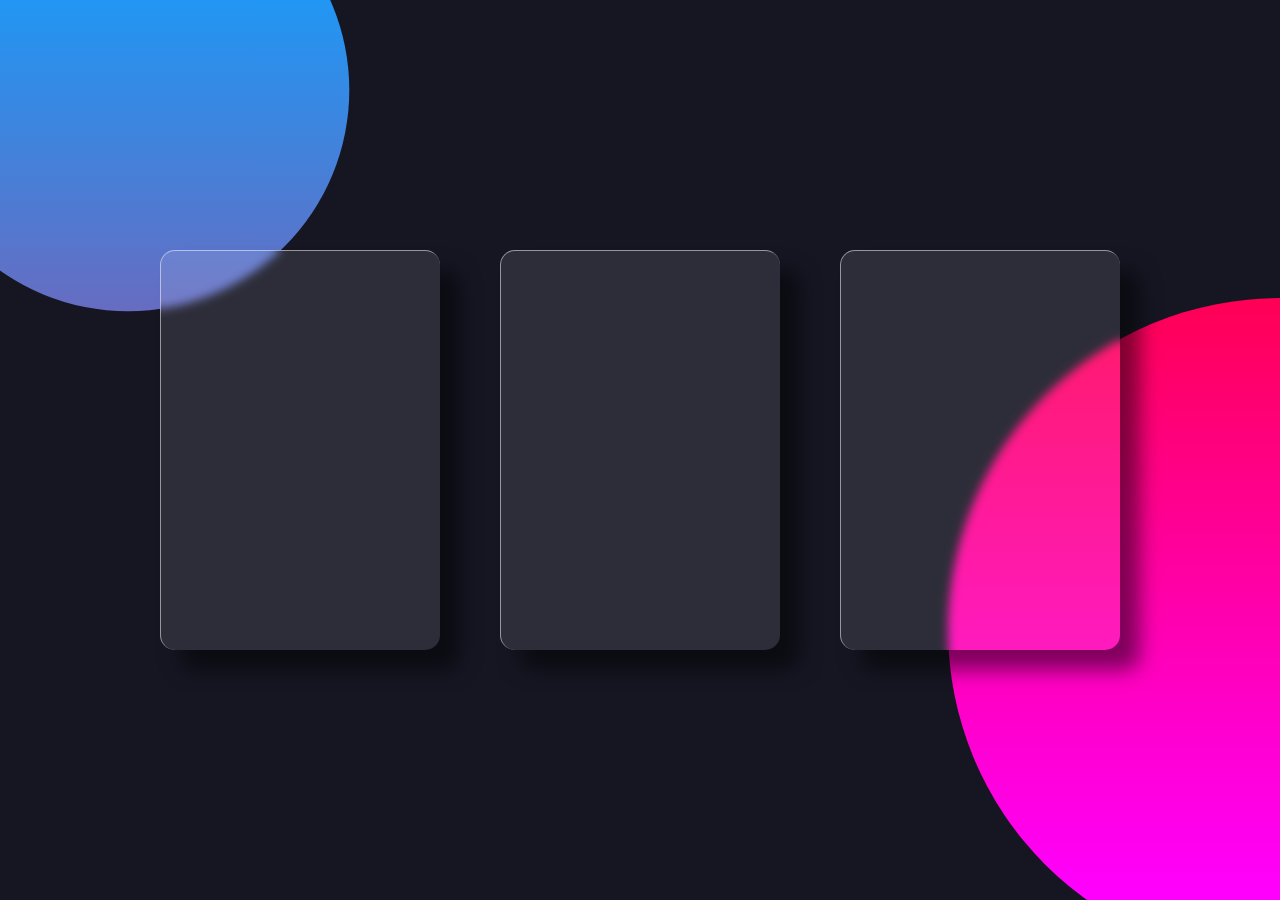
<file: Cards/index.html>
<!DOCTYPE html>
<html>
    <head>
        <meta charset="UTF-8">
        <meta http-equiv="X-UA-Compatible" content="IE=edge">
        <meta name="viewport" content="width=device-width, initial-scale=1.0">
        <link rel="stylesheet" href="styles.css">
        <title>Cards</title>
    </head>
    <body>
        <div class="no1">
            <div class="no2">
                <div class="no3">
                    <h2>01</h2>
                    <h3>card one</h3>
                    <p>hi lahiru bro</p>
                    <a href="#">read more</a>

                </div>
            </div>
            <div class="no2">
                <div class="no3">
                    <h2>02</h2>
                    <h3>card two</h3>
                    <p>hi lahiru bro</p>
                    <a href="#">read more</a>

                </div>
            </div>
            <div class="no2">
                <div class="no3">
                    <h2>03</h2>
                    <h3>card three</h3>
                    <p>hi lahiru bro</p>
                    <a href="#">read more</a>

                </div>
            </div>
        </div>
    </body>
</html>
</file>
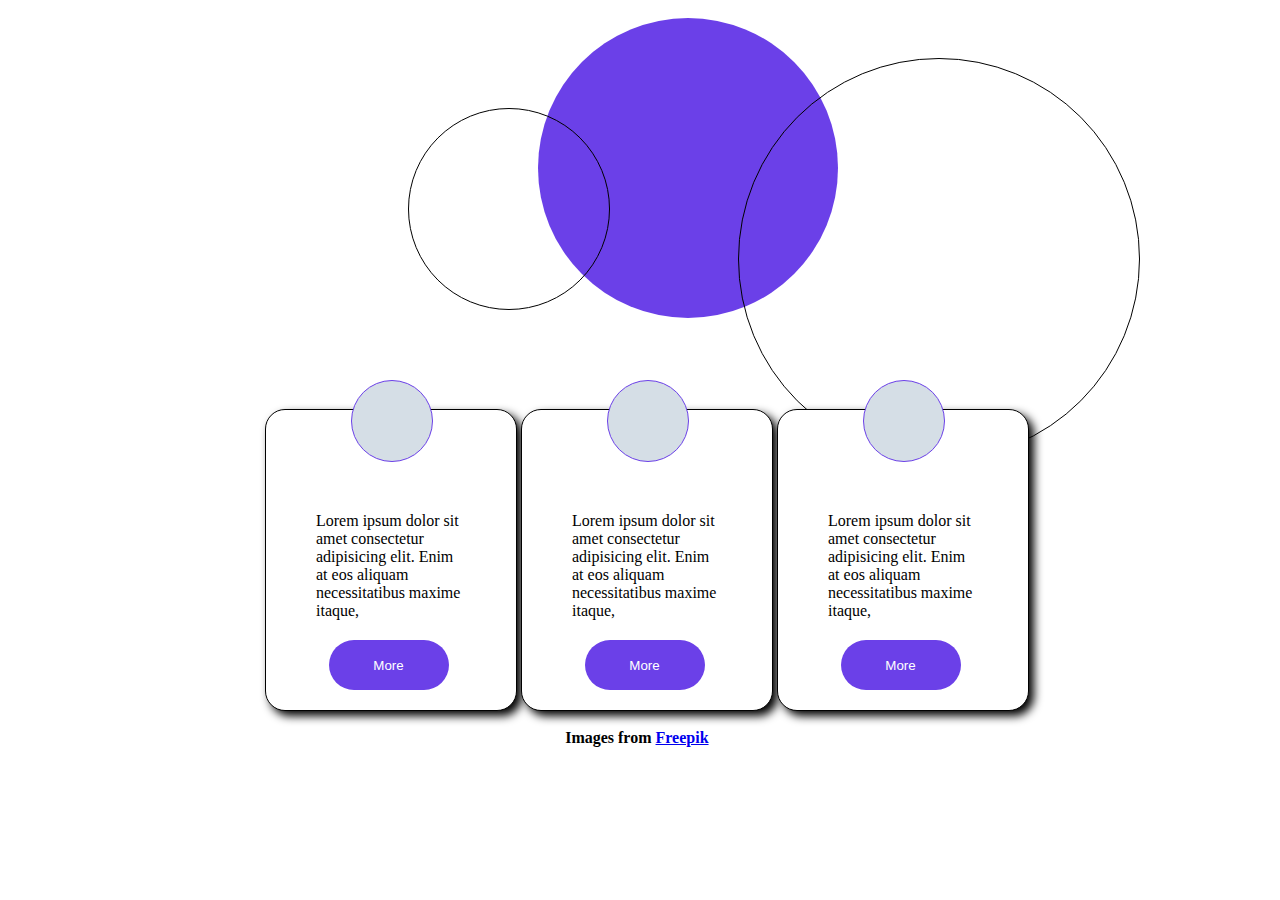
<file: Digital-Studio-Services/index.html>
<!DOCTYPE html>
<html lang="en">
    <head>
        <meta charset="UTF-8">
        <meta http-equiv="X-UA-Compatible" content="IE=edge">
        <meta name="viewport" content="width=device-width, initial-scale=1.0">
        <link rel="stylesheet" href="styles.css">
        <title>Digital-studio-services</title>
    </head>
    <body>
        
        <div class="headDiv">
            <div class="imgDiv1"></div>
            <div class="imgDiv2"></div>
            <div class="imgDiv3"></div>
        </div>

        <div class="bodyDiv">
            <div class="discrip1">
                <div class="svgDiv"></div>
                <div class="contentDiv">
                    Lorem ipsum dolor sit amet consectetur adipisicing elit. Enim at eos aliquam necessitatibus maxime itaque, 
                </div>
                <button class="btn">More</button>
            </div>
            <div class="discrip2">
                <div class="svgDiv"></div>
                <div class="contentDiv">
                    Lorem ipsum dolor sit amet consectetur adipisicing elit. Enim at eos aliquam necessitatibus maxime itaque,
                </div>
                <button class="btn">More</button>
            </div>
            <div class="discrip3">
                <div class="svgDiv"></div>
                <div class="contentDiv">
                    Lorem ipsum dolor sit amet consectetur adipisicing elit. Enim at eos aliquam necessitatibus maxime itaque,
                </div>
                <button class="btn">More</button>
            </div>
            <h4>Images from <a href="https://www.freepik.com/">Freepik</a></h4>
        </div>
    </body>
</html>
</file>
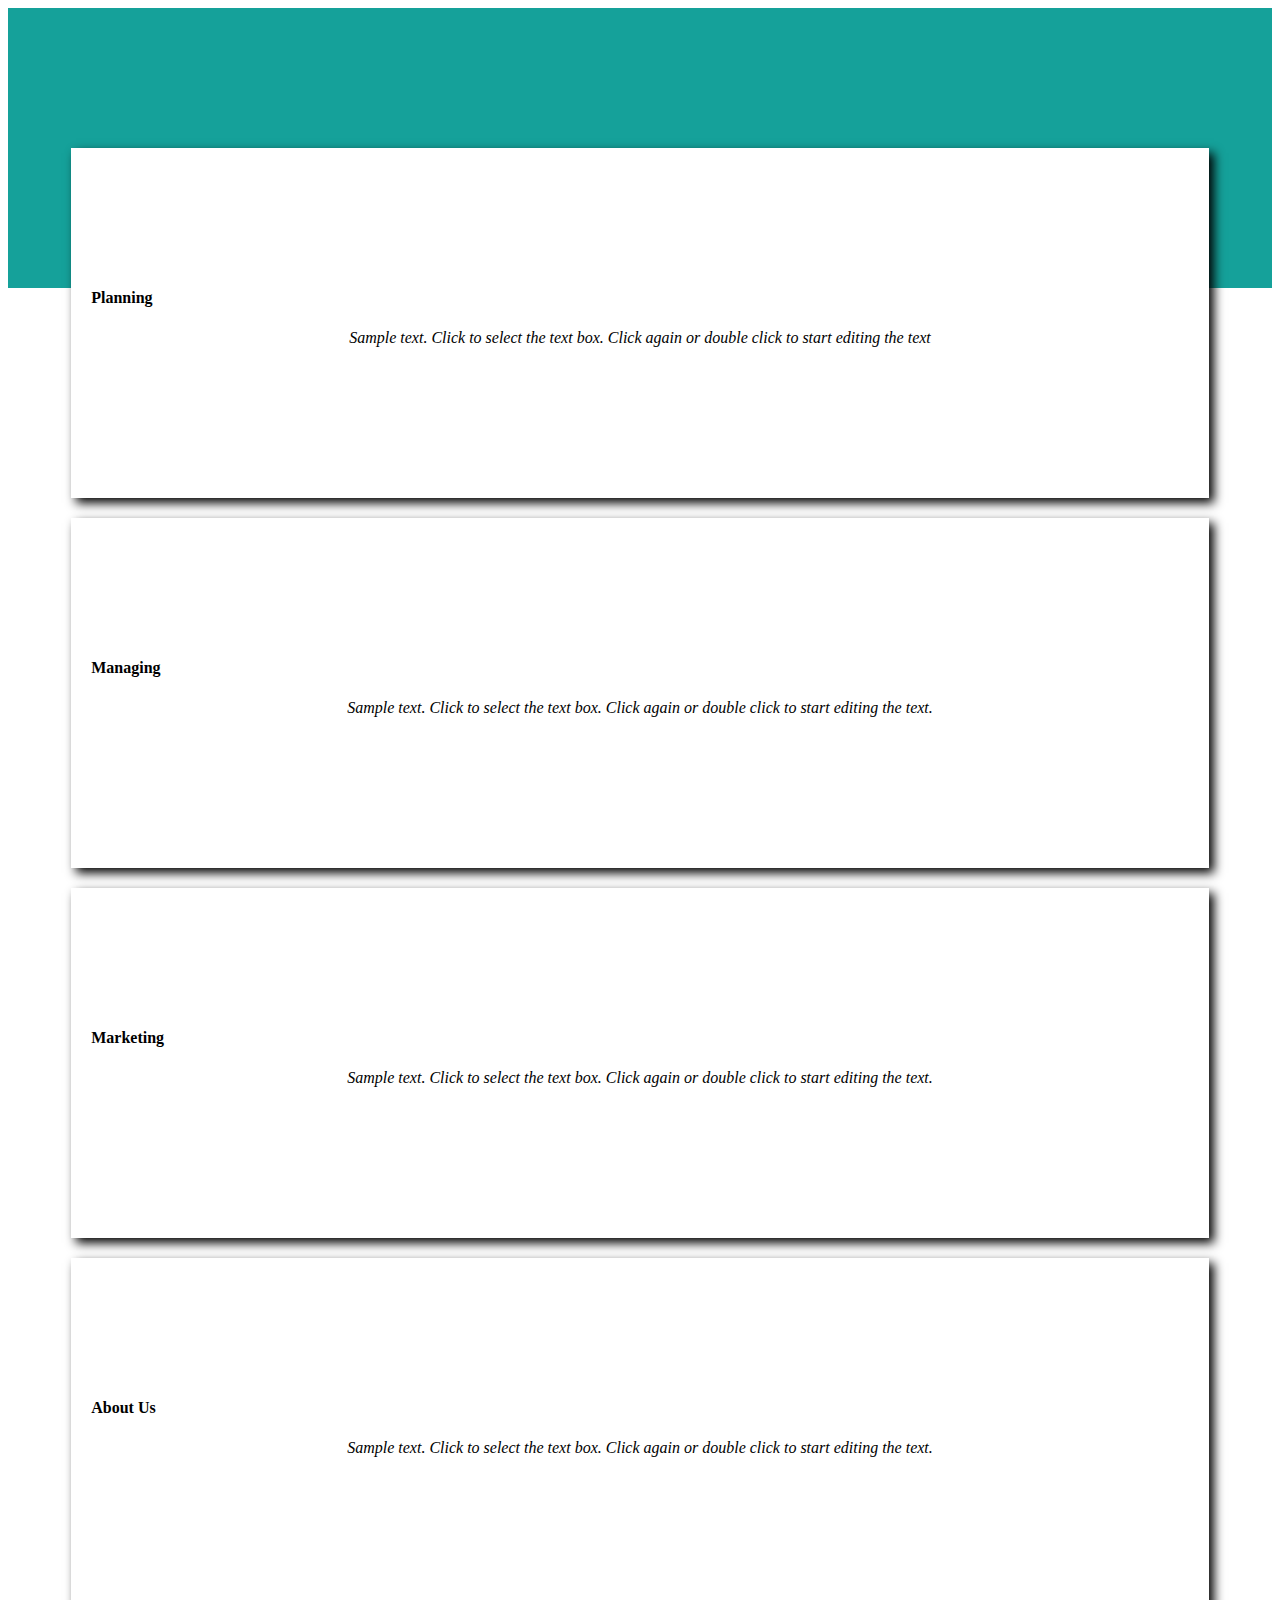
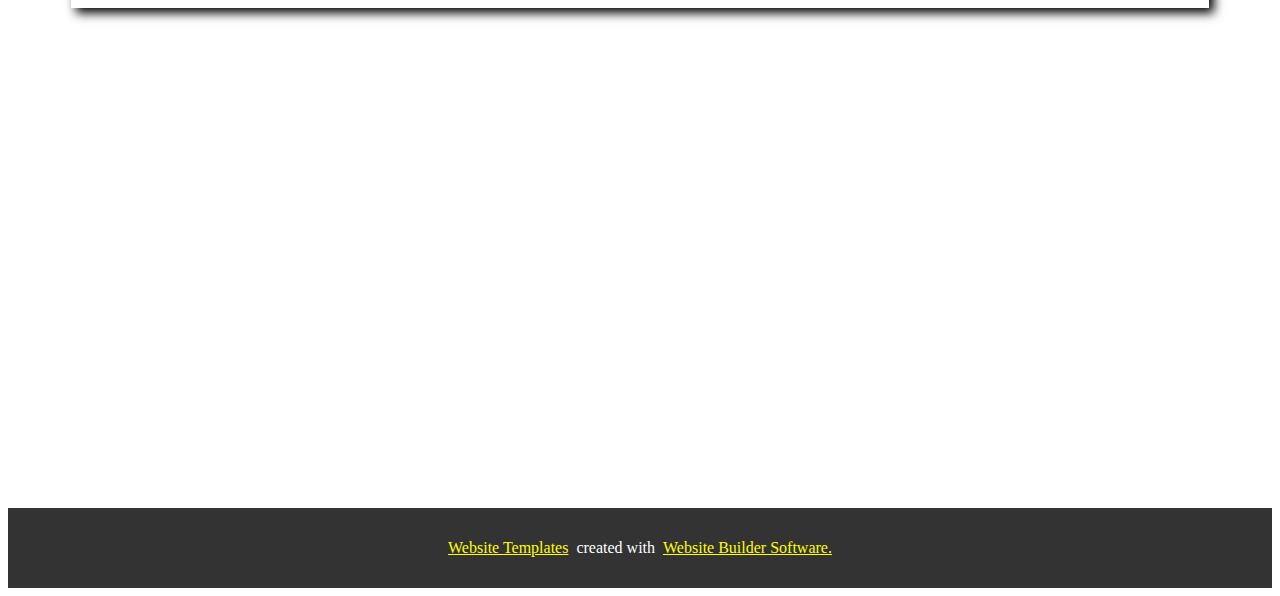
<file: Smart-Financial-Choices/smart-financial-choices.html>
<!DOCTYPE html>
<html lang="en">
    <head>
        <meta charset="UTF-8">
        <meta http-equiv="X-UA-Compatible" content="IE=edge">
        <meta name="viewport" content="width=device-width, initial-scale=1.0">
        <link href="https://cdn.jsdelivr.net/npm/bootstrap@5.1.3/dist/css/bootstrap.min.css" rel="stylesheet" integrity="sha384-1BmE4kWBq78iYhFldvKuhfTAU6auU8tT94WrHftjDbrCEXSU1oBoqyl2QvZ6jIW3" crossorigin="anonymous">
        <link rel="stylesheet" href="smart-financial-choices.css">
        <title>Smart Financial Choices</title>
    </head>
    <body>
        <div class="outer">
            <div class="top"> </div>
            <div class="boxOuter">
                <div class="container">
                    <div class="row">
                        <div class="box col-12 col-sm-6 col-md-6 col-lg-3">
                            <div class="inner">
                                <div class="innerImg" id="plan"></div>
                                <h4>Planning</h4>
                                <p><i>Sample text. Click to select the text box. Click again or double click to start editing the text</i></p>
                            </div>
                        </div>

                        <div class="box col-12 col-sm-6 col-md-6 col-lg-3">
                            <div class="inner">
                                <div class="innerImg" id="mana"></div>
                                <h4>Managing</h4>
                                <p><i>Sample text. Click to select the text box. Click again or double click to start editing the text.</i></p>
                            </div>
                        </div>

                        <div class="box col-12 col-sm-6 col-md-6 col-lg-3">
                            <div class="inner">
                                <div class="innerImg" id="mark"></div>
                                <h4>Marketing</h4>
                                <p><i>Sample text. Click to select the text box. Click again or double click to start editing the text.</i></p>
                            </div>
                        </div>

                        <div class="box col-12 col-sm-6 col-md-6 col-lg-3">
                            <div class="inner">
                                <div class="innerImg" id="us"></div>
                                <h4>About Us</h4>
                                <p><i>Sample text. Click to select the text box. Click again or double click to start editing the text.</i></p>
                            </div>
                        </div>
                    </div>
                </div>
            </div>
            <div class="footer">
                <p><a href="#">Website Templates</a>&nbsp; created with &nbsp;<a href="#"> Website Builder Software.</a></p>
            </div>
        </div>
    </body>
</html>
</file>
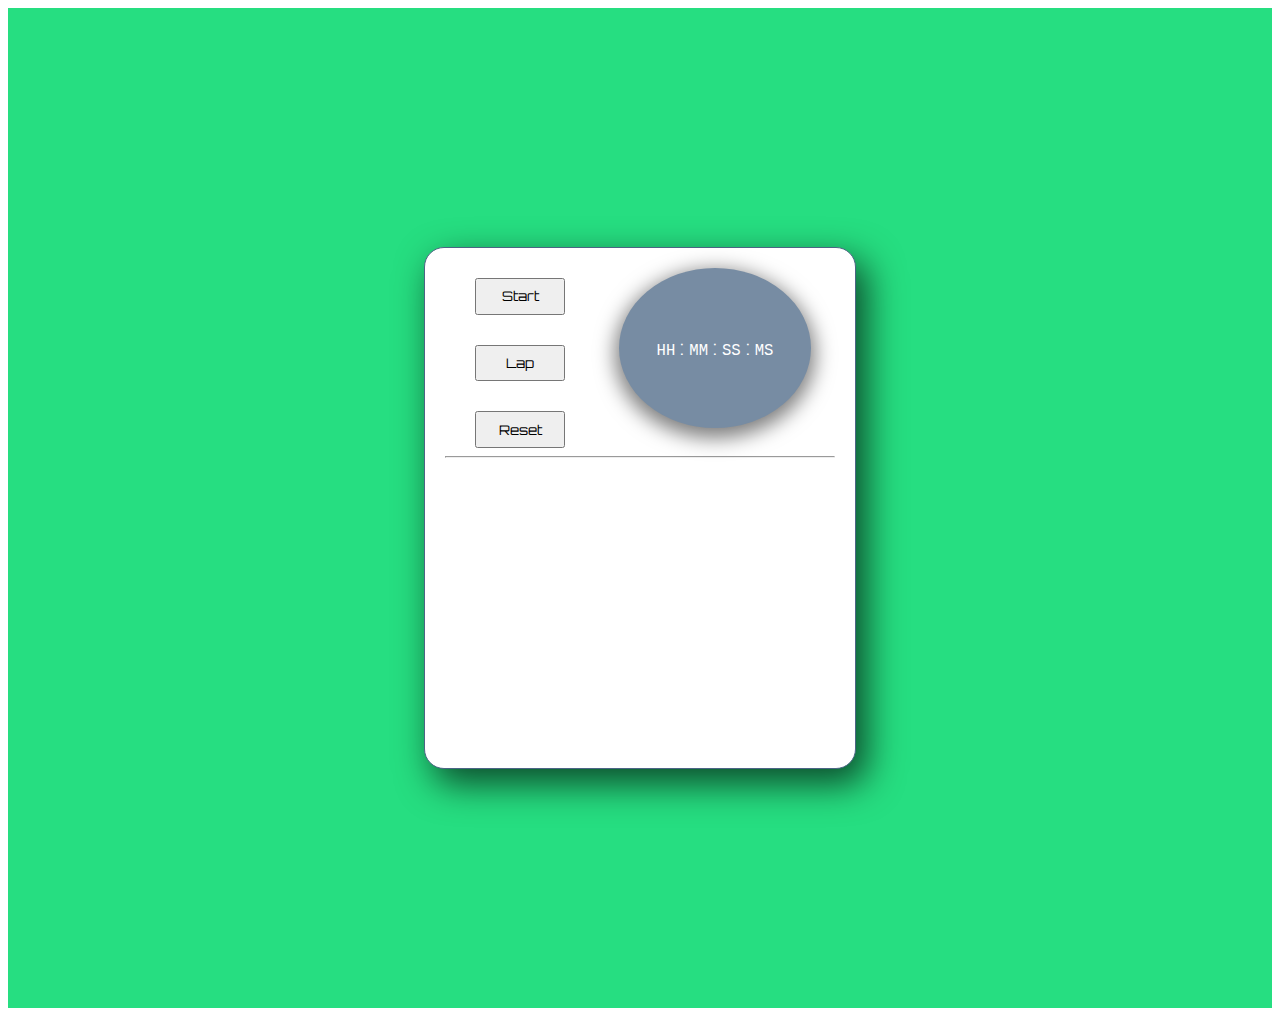
<file: Stop-Watch/Stop-watch.html>
<!DOCTYPE html>
<html lang="en">
    <head>
        <meta charset="UTF-8">
        <meta http-equiv="X-UA-Compatible" content="IE=edge">
        <meta name="viewport" content="width=device-width, initial-scale=1.0">
        <link rel="stylesheet" href="css/Stop-watch.css">
        <link href="https://cdn.jsdelivr.net/npm/bootstrap@5.3.0-alpha1/dist/css/bootstrap.min.css" rel="stylesheet" integrity="sha384-GLhlTQ8iRABdZLl6O3oVMWSktQOp6b7In1Zl3/Jr59b6EGGoI1aFkw7cmDA6j6gD" crossorigin="anonymous">
        <title>Stop Watch</title>
    </head>

    <body>
        
        <div class="main-outer">
            <div class="inner">
                <div class="topOuter">
                    <div class="topLeft">
                        <button onclick="calculate()" type="button" class="btns btn btn-outline-success">Start</button>
                        <button onclick="makeLap()" type="button" class="btns btn btn-outline-primary">Lap</button>
                        <button onclick="reset()" type="button" class="btns btn btn-outline-danger">Reset</button>
                    </div>
                    <div class="topRight">
                        <div class="timeOuter">
                            <p class="time">
                                <samp id="hou">HH</samp> :
                                <samp id="minits">MM</samp> :
                                <samp id="seconds">SS</samp> :
                                <samp id="miliSeconds">MS</samp>
                            </p>
                        </div>
                    </div>
                </div>
                <hr>
                <div class="container">
                    <div class="row">
                        <div id="lapTime1" class="lapOuter"></div>
                        <div id="lapTime2" class="lapOuter"></div>
                        <div id="lapTime3" class="lapOuter"></div>
                        <div id="lapTime4" class="lapOuter"></div>
                        <div id="lapTime5" class="lapOuter"></div>
                        <div id="lapTime6" class="lapOuter"></div>
                        <div id="lapTime7" class="lapOuter"></div>
                        <div id="lapTime8" class="lapOuter"></div>
                    </div>
                </div>
            </div>
        </div>

        <script src="js/Stop-watch.js"></script>
        <script src="https://cdn.jsdelivr.net/npm/bootstrap@5.3.0-alpha1/dist/js/bootstrap.bundle.min.js" integrity="sha384-w76AqPfDkMBDXo30jS1Sgez6pr3x5MlQ1ZAGC+nuZB+EYdgRZgiwxhTBTkF7CXvN" crossorigin="anonymous"></script>
    </body>
</html>
</file>
<file: Cards/styles.css>
*{
                margin: 0;
                padding: 0;
                box-sizing: border-box;
                font-family: sans-serif;
            }
            body{
                display: flex;
                justify-content: center;
                align-items: center;
                min-height: 100vh;
                background: #161623;
            }
            body::before{
                content: '';
                position: absolute;
                top: 0;
                left: 0;
                width: 100%;
                height: 100%;
                background: linear-gradient(#f00,#f0f);
                clip-path: circle(30% at right 70%);
            }
            body::after{
                content: '';
                position: absolute;
                top: 0;
                left: 0;
                width: 100%;
                height: 100%;
                background: linear-gradient(#2196f3,#e91e63);
                clip-path: circle(20% at 10% 10%);
            }
            .no1{
                position: relative;
                display: flex;
                justify-content: center;
                align-items: center;
                max-width: 1200px;
                flex-wrap: wrap;
                z-index: 1;
            }
            .no2{
                position: relative;
                width: 280px;
                height: 400px;
                margin: 30px;
                box-shadow: 20px 20px 20px rgba(0, 0, 0, 0.5);
                border-radius: 15px;
                background: rgba(255, 255, 255, 0.1);
                overflow: hidden;
                display: flex;
                justify-content: center;
                align-items: center;
                border-top: 1px solid rgba(255, 255, 255, 0.5);
                border-left: 1px solid rgba(255, 255, 255, 0.5);
                backdrop-filter: blur(5px);
            }
            .no3{
                padding: 20px;
                text-align: center;
                transform: translateY(100px);
                opacity: 0;
                transition: 0.5s;
            }
            .no2:hover .no3{
                transform: translateY(0px);
                opacity: 1;
            } 
            
            .no3 h2{
                position: absolute;
                top: -30px;
                right: 30px;
                font-size: 8em;
                color: rgba(255, 255, 255, 0.05);
                pointer-events: none;
            }
            .no3 h3{
                font-size: 1.8em;
                color: #fff;
                z-index: 1;
            }
            .no3 p{
                font-size: 1em;
                color: #fff;
                font-weight: 300;
            }
            .no3 a{
                position: relative;
                display: inline-block;
                padding: 8px 20px;
                margin-top: 15px;
                background: #fff;
                color: #000;
                border-radius: 20px;
                text-decoration: none;
                font-weight: 500;
                box-shadow: 0 5px 15px rgba(0, 0, 0, 0.2);

            }
</file>
<file: Digital-Studio-Services/styles.css>
body{
    background-color: EFE8FF;
}

.headDiv{
    width: 100%;
    height: 450px;
    position: relative;
}
.imgDiv1{
    width: 200px;
    height: 200px;
    border-radius: 100%;
    position: absolute;
    margin-left: 400px;
    margin-top: 100px;
    background-image: url('https://img.freepik.com/free-photo/aerial-view-businessman-using-computer-laptop_53876-24739.jpg?size=626&ext=jpg');
    background-repeat: no-repeat;
    background-size: cover;
    border: 1px solid rgb(0, 0, 0);
    z-index: 1;
}
.imgDiv2{
    width: 300px;
    height: 300px;
    border-radius: 100%;
    position: absolute;
    margin-left: 530px;
    margin-top: 10px;
    background-color: rgb(107, 64, 232);
}
.imgDiv3{
    width: 400px;
    height: 400px;
    border-radius: 100%;
    position: absolute;
    margin-left: 730px;
    margin-top: 50px;
    background-image: url('https://img.freepik.com/premium-photo/photo-joyous-businesslike-woman-wearing-glasses-standing-holding-laptop-office-isolated_171337-72624.jpg?size=626&ext=jpg');
    background-repeat: no-repeat;
    background-size: cover;
    border: 1px solid rgb(0, 0, 0);
    z-index: 1;
}

.bodyDiv{
    width: 100%;
    height: 290px;
    border: 1px solid rgb(255, 255, 255);
}
.discrip1{
    width: 250px;
    height: 300px;

    position: absolute;
    margin-top: -50px;
    margin-left: 20%;
    background-color: white;
    border-radius: 20px;
    box-shadow: 5px 5px 10px black;
    border: 1px solid black;
}
.discrip2{
    width: 250px;
    height: 300px;
    position: absolute;
    margin-top: -50px;
    margin-left: 40%;
    z-index: 2;
    background-color: white;
    border-radius: 20px;
    box-shadow: 5px 5px 10px black;
    border: 1px solid black;

}
.discrip3{
    width: 250px;
    height: 300px;
    position: absolute;
    margin-top: -50px;
    margin-left: 60%;
    z-index: 2;
    background-color: white;
    border-radius: 20px;
    box-shadow: 5px 5px 10px black;
    border: 1px solid black;
}

h4{
    color: black;
    margin-left: 44%;
    margin-top: 270px;
}

.svgDiv{
    border: 1px solid rgb(107, 64, 232);
    width: 80px;
    height: 80px;
    border-radius: 100%;
    background-color: rgb(213, 222, 230);
    margin-left: 34%;
    margin-top: -30px;
    
}
.contentDiv{
    margin: 50px;
}
.btn{
    width: 120px;
    height: 50px;
    background-color: rgb(107, 64, 232);
    color: white;
    border-radius: 25px;
    border: none;
    margin-left: 25%;
    margin-top: -30px;
    position: absolute;
}
</file>
<file: Smart-Financial-Choices/smart-financial-choices.css>
/* .top{
    display: flex;
    height: 280px;
    background-color: rgb(21, 161, 154);
}
.image{
    height: 590px;
    background-image: url(https://www.bergerpaints.com/blog/wp-content/uploads/2022/04/Office-room.png);
    background-size: cover;
    background-position: center;
}
.footer{
    height: 90px;
    background-color: rgb(51, 51, 51);
    align-items: center;
    justify-content: center;
    color: white;
}
.fotCont{
    position: absolute;
    display: flex;
    align-items: center;
    justify-content: center;
}
.box{
    position: absolute;
    display: flex;
    align-items: center;
    justify-content: center;

}
.midBox{
    border: 1px solid red;
    display: flex;
    height: 350px;
    width: 250px;
    background-color: white;
} */
.outer{
    width: 100%;
    height: auto;
    min-height: 100vh;
    background-image: url(https://images03.nicepage.com/c461c07a441a5d220e8feb1a/4ef3ec69cd5f5ef1951ae874/ddddmin.jpg);
    background-repeat: no-repeat;
    background-size: cover;
}
.top{
    background-color: rgb(21, 161, 154);
    width: 100%;
    height: 280px;
}
.boxOuter{
    width: 100%;
    height: auto;
    margin-top: -140px;
}
.box{
    height: 350px;
    display: flex;
    align-items: center;
    justify-content: center;
    margin-bottom: 20px;
}
.inner{
    width: 90%;
    height: 100%;
    background-color: white;
    box-shadow: 5px 5px 10px black;
}
.innerImg{
    height: 100px;
    width: 100px;
    margin: 20px auto 20px 20px;
}
#plan{
    background-image: url(https://www.svgrepo.com/show/88900/planning.svg);
    background-repeat: no-repeat;
    background-size: cover;
}
#mana{
    background-image: url(https://www.svgrepo.com/show/265136/settings-gear.svg);
    background-repeat: no-repeat;
    background-size: cover;
}
#mark{
    background-image: url(https://www.svgrepo.com/show/301744/marketing-speaker.svg);
    background-repeat: no-repeat;
    background-size: cover;
}
#us{
    background-image: url(https://www.svgrepo.com/show/505540/users-more.svg);
    background-repeat: no-repeat;
    background-size: cover;
}
h4{
    margin-left: 20px;
}
p{
    align-items: center;
    justify-content: center;
    display: flex;
    margin: 20px;
}
.footer{
    width: 100%;
    height: 80px;
    background-color: rgb(51, 51, 51);
    margin-top: 500px;
    color: white;
    display: flex;
    align-items: center;
    justify-content: center;
}
a{
    color: yellow;
}
</file>
<file: Stop-Watch/css/Stop-watch.css>
@import url('https://fonts.googleapis.com/css2?family=Orbitron:wght@900&display=swap');

.main-outer{
    width: 100%;
    min-height: 100vh;
    height: auto;
    display: flex;
    padding: 50px 0;
    justify-content: center;
    align-items: center;
    background: #26de81;
}
.inner{
    padding: 0px 20px;
    width: 390px;
    height: auto;
    min-height: 520px;
    border: 1px solid #4b6584;
    border-radius: 20px;
    -webkit-box-shadow: 10px 14px 36px 1px rgba(0,0,0,0.67);
    -moz-box-shadow: 10px 14px 36px 1px rgba(0,0,0,0.67);
    box-shadow: 10px 14px 36px 1px rgba(0,0,0,0.67);
    background: #ffffff;
}
.topOuter{
    width: 100%;
    height: 200px;
    display: flex;
}
.topLeft{
    height: 100%;
    width: 150px;
    display:grid;
}
.topRight{
    flex: 1;
    display: flex;
    align-items: center;
    justify-content: center;
}
.timeOuter{
    width: 80%;
    height: 80%;
    border-radius: 100%;
    background: #778ca3;
    color: white;
    display: flex;
    align-items: center;
    justify-content: center;
    -webkit-box-shadow: 0px 6px 20px 4px rgba(0,0,0,0.51);
    -moz-box-shadow: 0px 6px 20px 4px rgba(0,0,0,0.51);
    box-shadow: 0px 6px 20px 4px rgba(0,0,0,0.51);
}
.time{
    font-family: 'Orbitron', 'sans-serif';
    font-size: larger;
}
.btns{
    margin: 30px 30px 0px 30px;
    cursor: pointer;
    font-family: 'Orbitron', 'sans-serif';
}
.lapOuter{
    margin-bottom: 10px;
    height: auto;
    display: flex;
    align-items: center;
    justify-content: center;
    color: white;
}
</file>
